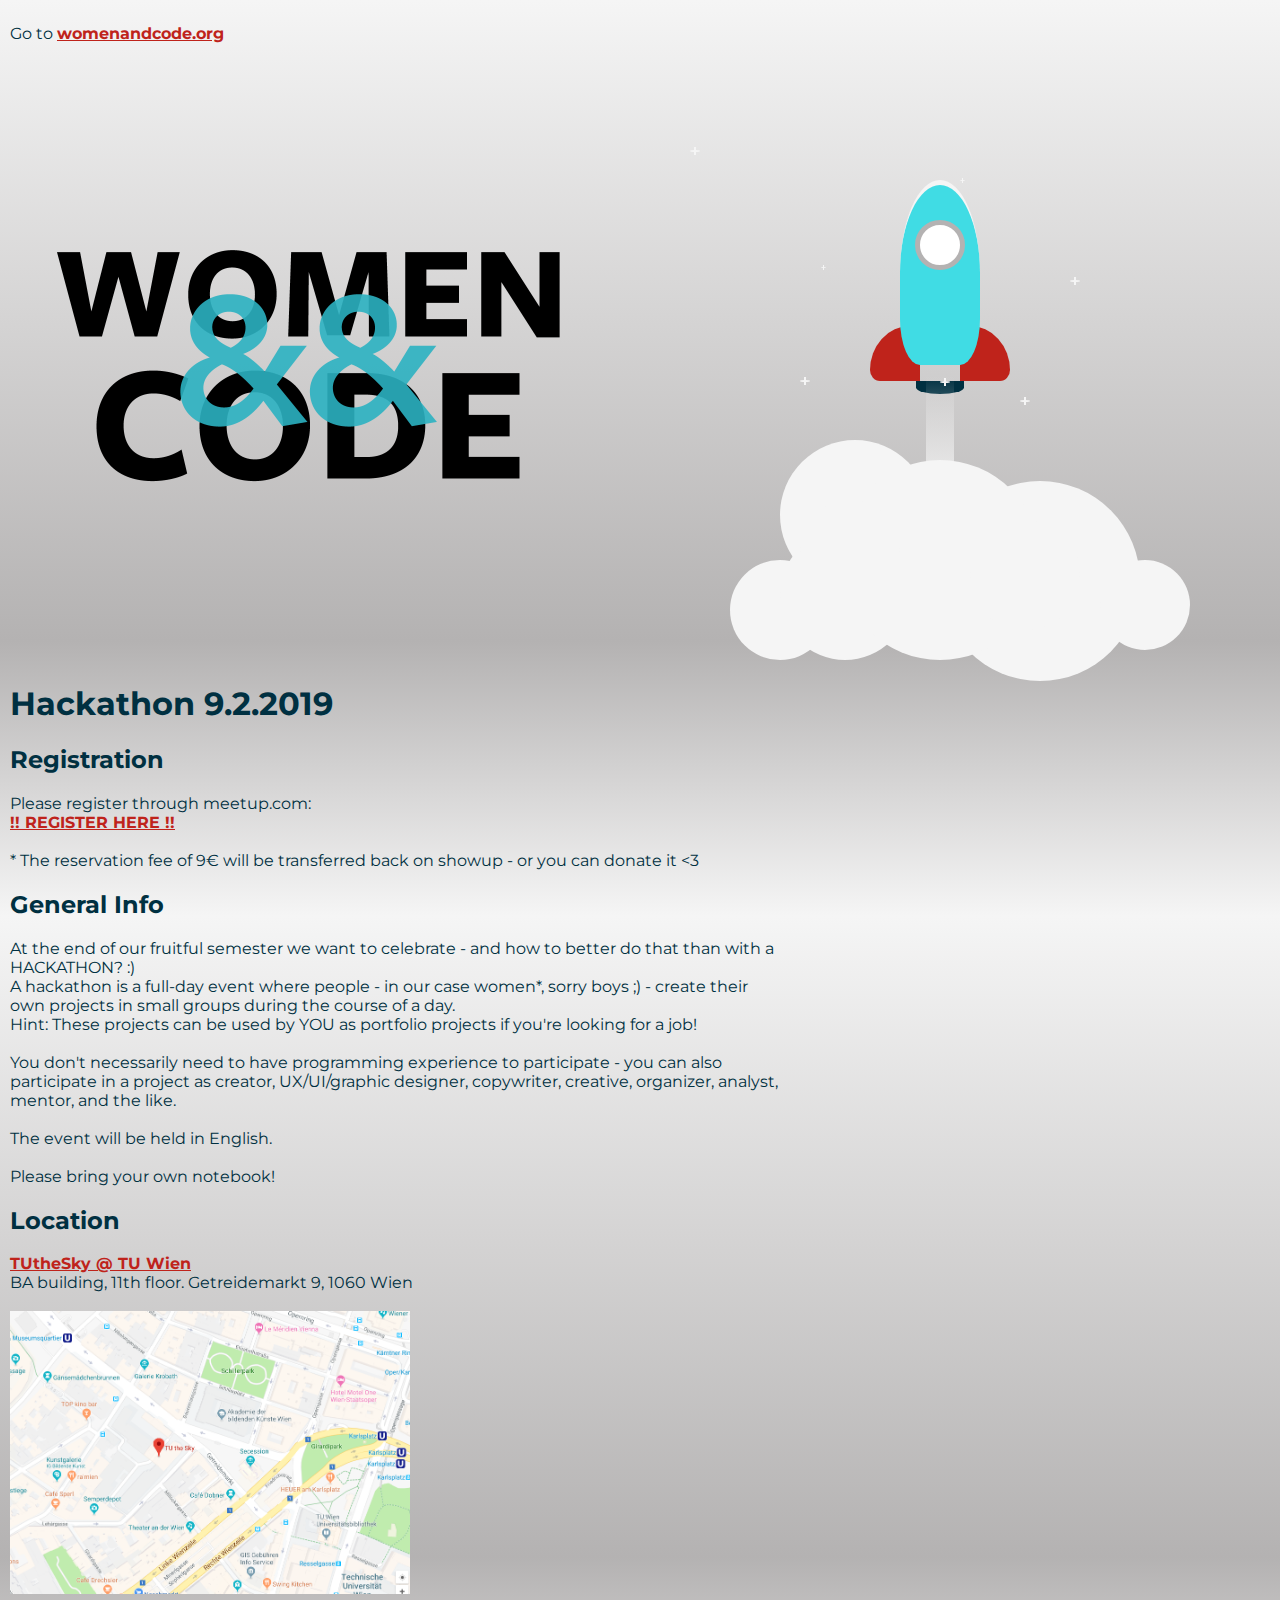
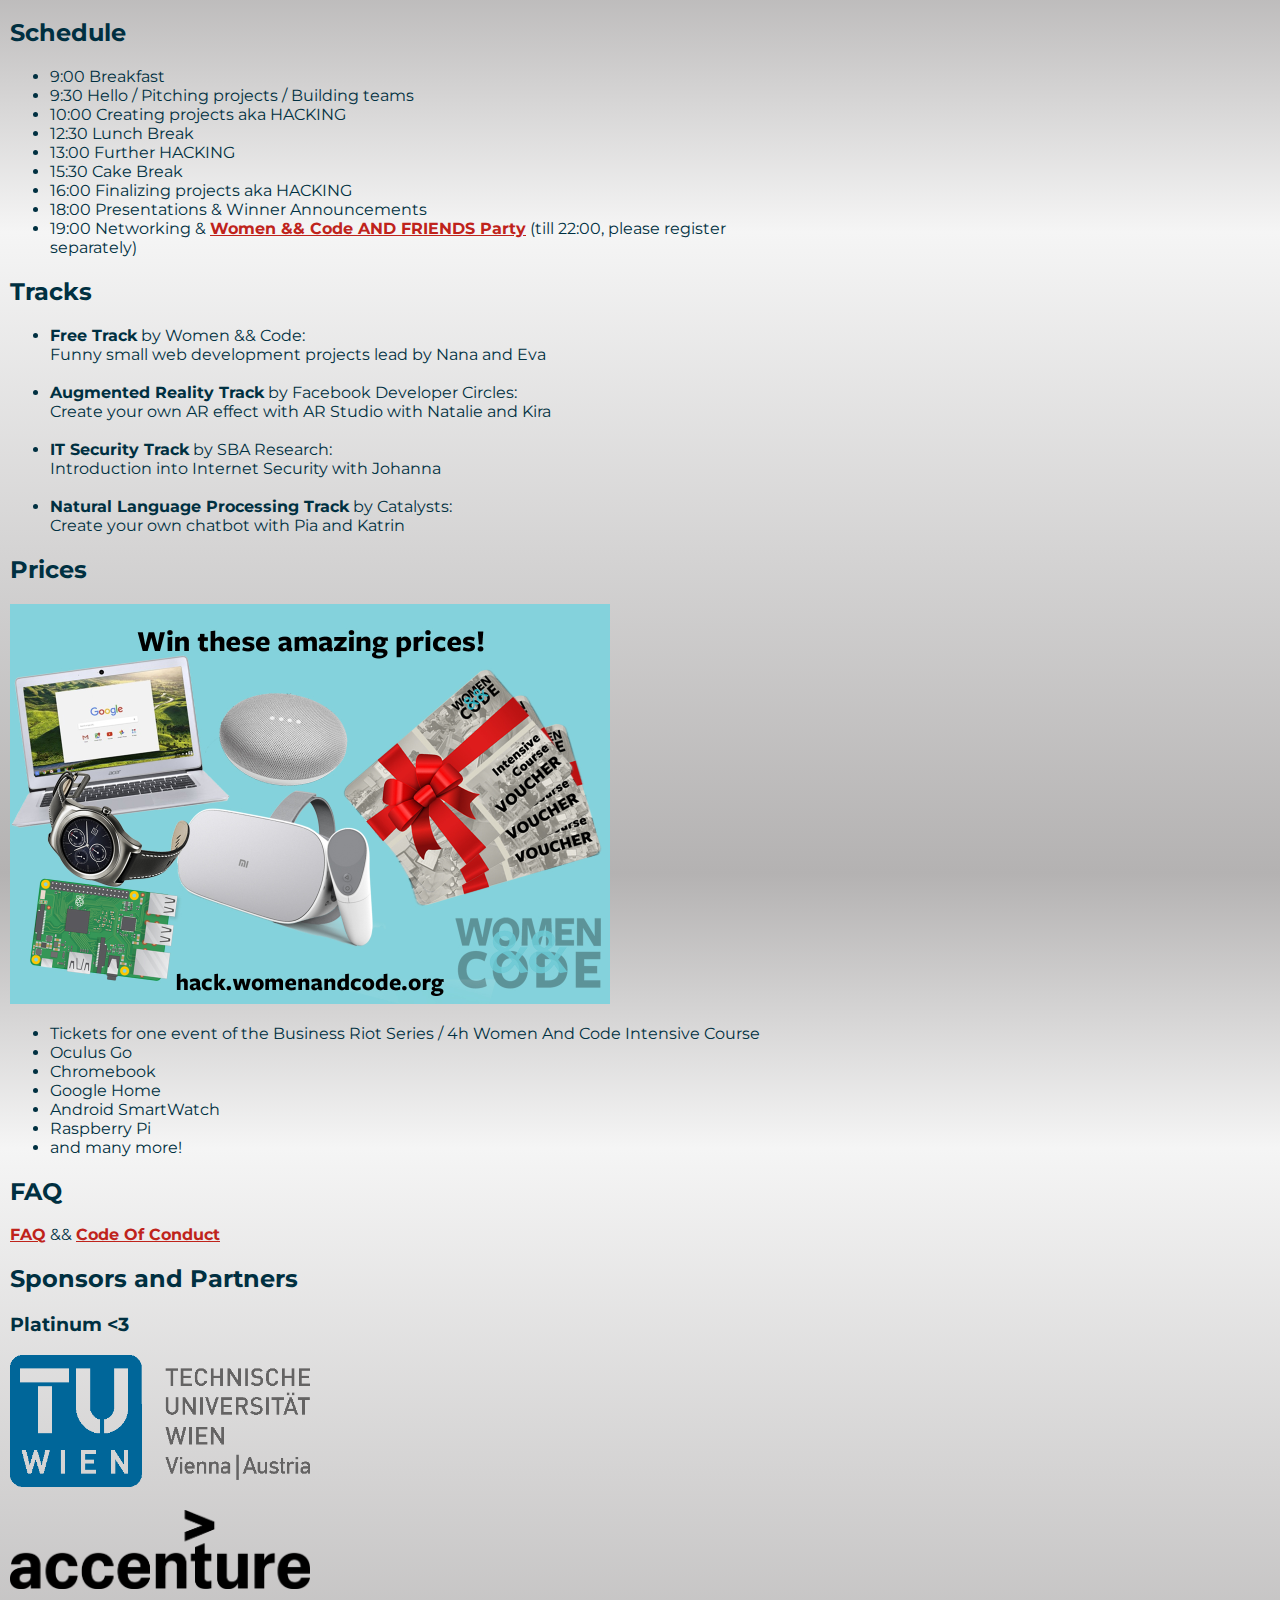
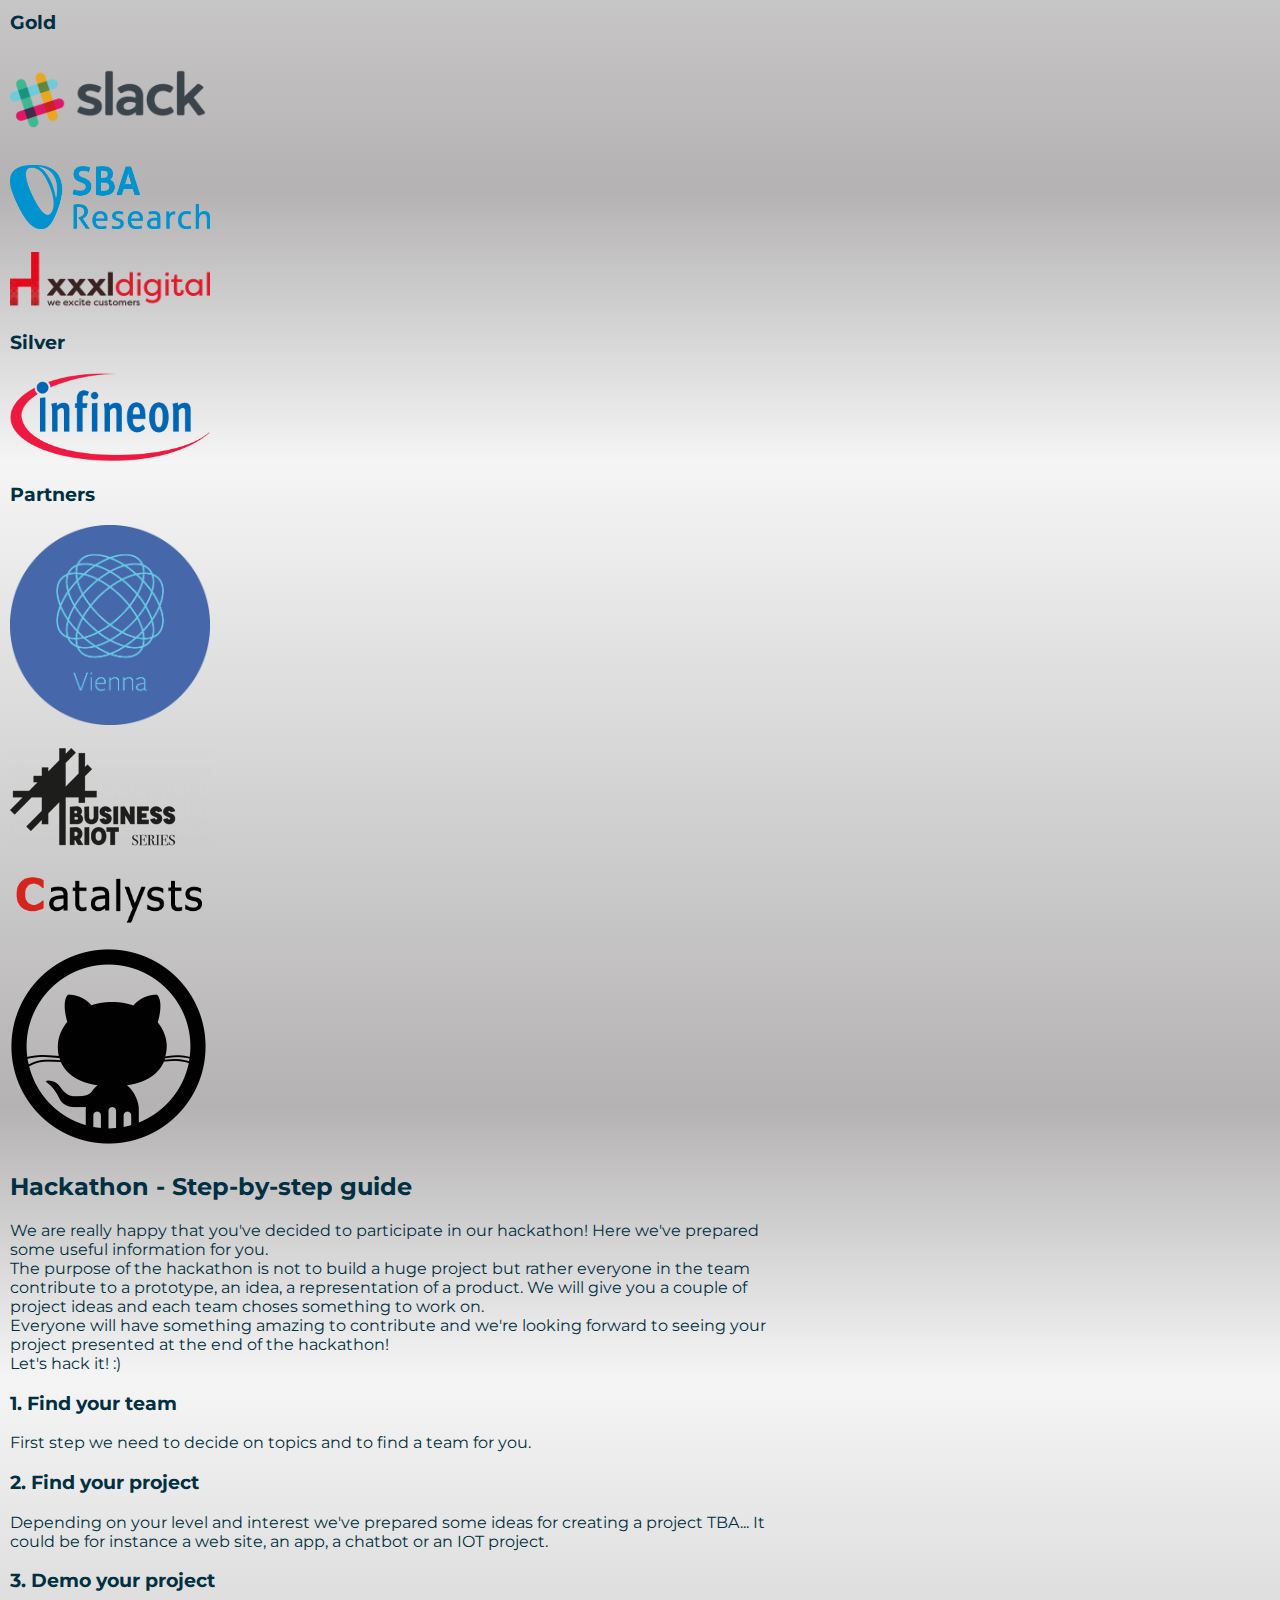
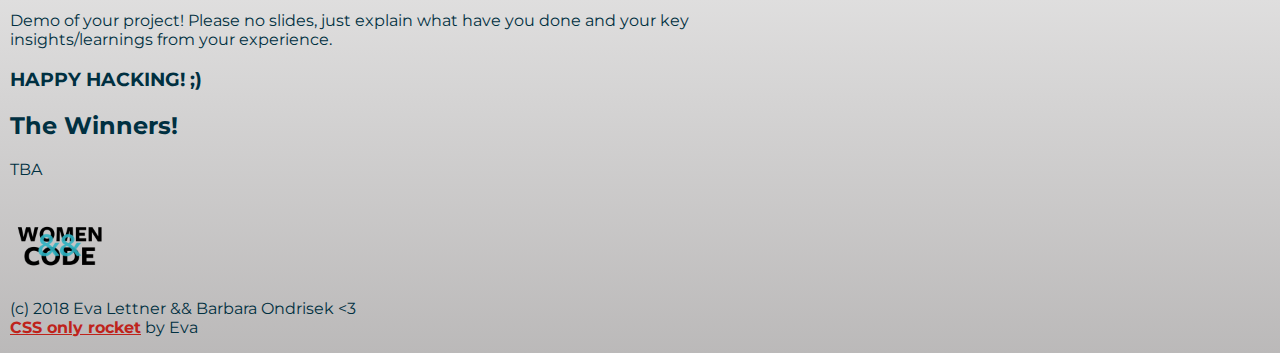
<file: hackathon-day.html>
<!DOCTYPE html>
<html xmlns="http://www.w3.org/1999/xhtml" xml:lang="en" lang="en">
<head>
    <meta http-equiv="Content-Type" content="text/html; charset=UTF-8">
    <meta name="robots" content="noindex">
    <link rel="shortcut icon" href="https://s3.eu-central-1.amazonaws.com/www.womenandcode.org/favicon.ico"
          type="image/x-icon">
    <link href="https://fonts.googleapis.com/css?family=Montserrat:400,700" rel="stylesheet">
    <style class="cp-pen-styles">
        body {
            min-height: 100vh;
            background: linear-gradient(to bottom, #f5f5f5 0%, #b4b2b2 70%, #f5f5f5 100%);
            font-family: 'Montserrat', sans-serif;
            overflow: auto;
        }

        .text {
            color: #003041;
            position: absolute;
            width: 60%;
            left: 10px;
        }

        a {
            color: #bf231b;
            font-weight: bold;
        }

        .rocket {
            position: absolute;
            top: 20%;
            width: 80px;
            left: calc(75% - 60px);
        }

        .rocket .rocket-body {
            width: 80px;
            left: calc(50% - 50px);
            animation: bounce 0.5s infinite;
        }

        .rocket .rocket-body .body {
            background-color: #40dce4;
            height: 180px;
            left: calc(50% - 50px);
            border-top-right-radius: 100%;
            border-top-left-radius: 100%;
            border-bottom-left-radius: 50%;
            border-bottom-right-radius: 50%;
            border-top: 5px solid #f5f5f5;
        }

        .rocket .rocket-body:before {
            content: '';
            position: absolute;
            left: calc(50% - 24px);
            width: 48px;
            height: 13px;
            background-color: #003041;
            bottom: -13px;
            border-bottom-right-radius: 60%;
            border-bottom-left-radius: 60%;
        }

        .rocket .window {
            position: absolute;
            width: 40px;
            height: 40px;
            border-radius: 100%;
            background-color: #ffffff;
            left: calc(50% - 25px);
            top: 40px;
            border: 5px solid #b4b2b2;
        }

        .rocket .fin {
            position: absolute;
            z-index: -100;
            height: 55px;
            width: 50px;
            background-color: #bf231b;
        }

        .rocket .fin-left {
            left: -30px;
            top: calc(100% - 55px);
            border-top-left-radius: 80%;
            border-bottom-left-radius: 20%;
        }

        .rocket .fin-right {
            right: -30px;
            top: calc(100% - 55px);
            border-top-right-radius: 80%;
            border-bottom-right-radius: 20%;
        }

        .rocket .exhaust-flame {
            position: absolute;
            top: 90%;
            width: 28px;
            background: linear-gradient(to bottom, transparent 10%, #f5f5f5 100%);
            height: 150px;
            left: calc(50% - 14px);
            animation: exhaust 0.2s infinite;
        }

        .rocket .exhaust-fumes li {
            width: 60px;
            height: 60px;
            background-color: #f5f5f5;
            list-style: none;
            position: absolute;
            border-radius: 100%;
        }

        .rocket .exhaust-fumes li:first-child {
            width: 200px;
            height: 200px;
            bottom: -300px;
            animation: fumes 5s infinite;
        }

        .rocket .exhaust-fumes li:nth-child(2) {
            width: 150px;
            height: 150px;
            left: -120px;
            top: 260px;
            animation: fumes 3.2s infinite;
        }

        .rocket .exhaust-fumes li:nth-child(3) {
            width: 120px;
            height: 120px;
            left: -40px;
            top: 330px;
            animation: fumes 3s 1s infinite;
        }

        .rocket .exhaust-fumes li:nth-child(4) {
            width: 100px;
            height: 100px;
            left: -170px;
            animation: fumes 4s 2s infinite;
            top: 380px;
        }

        .rocket .exhaust-fumes li:nth-child(5) {
            width: 130px;
            height: 130px;
            left: -120px;
            top: 350px;
            animation: fumes 5s infinite;
        }

        .rocket .exhaust-fumes li:nth-child(6) {
            width: 200px;
            height: 200px;
            left: -60px;
            top: 280px;
            animation: fumes2 10s infinite;
        }

        .rocket .exhaust-fumes li:nth-child(7) {
            width: 100px;
            height: 100px;
            left: -100px;
            top: 320px;
        }

        .rocket .exhaust-fumes li:nth-child(8) {
            width: 110px;
            height: 110px;
            left: 70px;
            top: 340px;
        }

        .rocket .exhaust-fumes li:nth-child(9) {
            width: 90px;
            height: 90px;
            left: 200px;
            top: 380px;
            animation: fumes 20s infinite;
        }

        .star li {
            list-style: none;
            position: absolute;
        }

        .star li:before, .star li:after {
            content: '';
            position: absolute;
            background-color: #f5f5f5;
        }

        .star li:before {
            width: 10px;
            height: 2px;
            border-radius: 50%;
        }

        .star li:after {
            height: 8px;
            width: 2px;
            left: 4px;
            top: -3px;
        }

        .star li:first-child {
            top: -30px;
            left: -210px;
            animation: twinkle 0.4s infinite;
        }

        .star li:nth-child(2) {
            top: 0;
            left: 60px;
            animation: twinkle 0.5s infinite;
        }

        .star li:nth-child(2):before {
            height: 1px;
            width: 5px;
        }

        .star li:nth-child(2):after {
            width: 1px;
            height: 5px;
            top: -2px;
            left: 2px;
        }

        .star li:nth-child(3) {
            left: 120px;
            top: 220px;
            animation: twinkle 1s infinite;
        }

        .star li:nth-child(4) {
            left: -100px;
            top: 200px;
            animation: twinkle 0.5s ease infinite;
        }

        .star li:nth-child(5) {
            left: 170px;
            top: 100px;
            animation: twinkle 0.4s ease infinite;
        }

        .star li:nth-child(6) {
            top: 87px;
            left: -79px;
            animation: twinkle 0.2s infinite;
        }

        .star li:nth-child(6):before {
            height: 1px;
            width: 5px;
        }

        .star li:nth-child(6):after {
            width: 1px;
            height: 5px;
            top: -2px;
            left: 2px;
        }

        @keyframes fumes {
            50% {
                transform: scale(1.5);
                background-color: transparent;
            }
            51% {
                transform: scale(0.8);
            }
            100% {
                background-color: #f5f5f5;
                transform: scale(1);
            }
        }

        @keyframes bounce {
            0% {
                transform: translate3d(0px, 0px, 0);
            }
            50% {
                transform: translate3d(0px, -4px, 0);
            }
            100% {
                transform: translate3d(0px, 0px, 0);
            }
        }

        @keyframes exhaust {
            0% {
                background: linear-gradient(to bottom, transparent 10%, #f5f5f5 100%);
            }
            50% {
                background: linear-gradient(to bottom, transparent 8%, #f5f5f5 100%);
            }
            75% {
                background: linear-gradient(to bottom, transparent 12%, #f5f5f5 100%);
            }
        }

        @keyframes fumes2 {
            50% {
                transform: scale(1.1);
            }
        }

        @keyframes twinkle {
            80% {
                transform: scale(1.1);
                opacity: 0.7;
            }
        }
    </style>

    <!-- Global site tag (gtag.js) - Google Analytics -->
    <script async src="https://www.googletagmanager.com/gtag/js?id=UA-127525349-1"></script>
    <script>
      window.dataLayer = window.dataLayer || [];

      function gtag() {
        dataLayer.push(arguments);
      }

      gtag('js', new Date());
      gtag('config', 'UA-127525349-1', {
        'page_title': 'Hackathon Day',
        'page_path': '/hackathon-day.html'
      });
    </script>
</head>
<body>
<div class="text">
    <p>
        Go to <a href="https://www.womenandcode.org/">womenandcode.org</a>
    </p>
    <a href="https://www.womenandcode.org/"><img src="WomenAndCode.png" alt="Women&amp;&amp;Code" width="600"></a>

    <h1>
        Hackathon 9.2.2019
    </h1>

	<h2>Registration</h2>
	Please register through meetup.com:<br/>
    <a href="https://www.meetup.com/WomenAndCode/events/255612468/" target="_blank">!! REGISTER HERE !!</a>
    <br/><br/>
    * The reservation fee of 9€ will be transferred back on showup - or you can donate it &lt;3

    <h2>General Info</h2>
    At the end of our fruitful semester we want to celebrate - and how to better do that than with a HACKATHON? :)<br/>
    A hackathon is a full-day event where people - in our case women*, sorry boys ;) - create their own projects in small groups during the course of a day.<br/>
    Hint: These projects can be used by YOU as portfolio projects if you're looking for a job!<br/><br/>
    You don't necessarily need to have programming experience to participate - you can also participate in a project as creator, UX/UI/graphic designer, copywriter, creative, organizer, analyst, mentor, and the like.<br/><br/>
    The event will be held in English.<br/><br/>
    Please bring your own notebook!

	<h2>Location</h2>

    <a href="https://goo.gl/maps/K3wddrpvsrt" target="_blank">TUtheSky @ TU Wien</a><br/>
    BA building, 11th floor. Getreidemarkt 9, 1060 Wien<br/><br/>

    <a href="google-maps.png"><img src="google-maps.png" alt="google maps location" width="400"/></a>

    <h2>Schedule</h2>
    <ul>
        <li>9:00 Breakfast</li>
        <li>9:30 Hello / Pitching projects / Building teams</li>
        <li>10:00 Creating projects aka HACKING</li>
        <li>12:30 Lunch Break</li>
        <li>13:00 Further HACKING</li>
        <li>15:30 Cake Break</li>
        <li>16:00 Finalizing projects aka HACKING</li>
        <li>18:00 Presentations & Winner Announcements</li>
        <li>19:00 Networking & <a href="https://www.meetup.com/WomenAndCode/events/258102706/">Women && Code AND FRIENDS Party</a> (till 22:00, please register separately)</li>
    </ul>

    <h2>Tracks</h2>
    <ul>
        <li><b>Free Track</b> by Women && Code: <br/>Funny small web development projects lead by Nana and Eva<br/><br/></li>
    	<li><b>Augmented Reality Track</b> by Facebook Developer Circles: <br/>Create your own AR effect with AR Studio with Natalie and Kira<br/><br/></li>
    	<li><b>IT Security Track</b> by SBA Research: <br/>Introduction into Internet Security with Johanna<br/><br/></li>
    	<li><b>Natural Language Processing Track</b> by Catalysts: <br/>Create your own chatbot with Pia and Katrin</li>
     </ul>

    <h2>Prices</h2>

    <img src="hackathon-prices.jpg" alt="hackathon prices" width="600" />
    <ul>
        <li>Tickets for one event of the Business Riot Series / 4h Women And Code Intensive Course</li>
        <li>Oculus Go</li>
        <li>Chromebook</li>
        <li>Google Home</li>
        <li>Android SmartWatch</li>
        <li>Raspberry Pi</li>
        <li>and many more!</li>
    </ul>

    <h2>FAQ</h2>
    <a href="http://www.womenandcode.org/#coc">FAQ</a> && <a href="http://www.womenandcode.org/#coc">Code Of Conduct</a>

    <h2>Sponsors and Partners</h2>
    <h3>Platinum &lt;3</h3>

    <a href="https://www.tuwien.ac.at" target="_blank" rel="nofollow">
        <img src="TU-Wien.gif" alt="TU Wien" width="300"/>
    </a>
    <br/><br/>
    <a href="https://www.accenture.com/at-de" target="_blank" rel="nofollow">
    	<img src="accenture.png" alt="Accenture Vienna" width="300"/>
    </a>

    <h3>Gold</h3>
    <a href="https://slack.com" target="_blank" rel="nofollow">
        <img src="slack.png" alt="Slack" width="200"/>
    </a>
    <br/> <br/>
    <a href="https://www.sba-research.org/" target="_blank" rel="nofollow">
    	<img src="SBA_research.png" alt="sba research" width="200">
    </a>
    <br/> <br/>
    <a href="https://xxxl.digital/" target="_blank" rel="nofollow">
        <img src="XXXL-Digital.png" alt="XXXLutz Digital" width="200">
    </a>

    <h3>Silver</h3>
    <a href="https://www.infineon.com/" target="_blank" rel="nofollow">
        <img src="infineon.png" alt="Infineon" width="200"/>
    </a>

    <h3>Partners</h3>
    <a href="https://www.facebook.com/groups/DevCVienna/" target="_blank" rel="nofollow">
    	<img src="DevC_Vienna.png" alt="Developer Circle Vienna, by Facebook" width="200"/>
    </a>
    <br/> <br/>
    <a href="http://businessriotseries.at" target="_blank" rel="nofollow">
    	<img src="business-riot-series.png" alt="Business Riot" class="item-img"/>
    </a>
    <br/><br/>
    <a href="https://www.catalysts.cc/" target="_blank" rel="nofollow">
    	<img src="catalysts.png" alt="catalysts" width="200">
    </a>
    <br/><br/>
    <a href="https://github.com/" target="_blank" rel="nofollow">
        <img src="github.png" alt="GitHub" width="200">
    </a>

    <h2>Hackathon - Step-by-step guide</h2>

    <p>
        We are really happy that you've decided to participate in our hackathon! Here we've prepared some useful information for you.
        <br>
        The purpose of the hackathon is not to build a huge project but rather everyone in the team contribute to a prototype, an idea, a representation of a product. We will give you a couple of project ideas and each team choses something to work on.
        <br>
        Everyone will have something amazing to contribute and we're looking forward to seeing your project presented at the end of the hackathon!
        <br>
        Let's hack it! :)
    </p>

    <h3>1. Find your team</h3>
    First step we need to decide on topics and to find a team for you.

    <h3>2. Find your project</h3>
    Depending on your level and interest we've prepared some ideas for creating a project TBA... It could be for
    instance a web site, an app, a chatbot or an IOT project.

    <h3>3. Demo your project</h3>
    Demo of your project! Please no slides, just explain what have you done and your key insights/learnings from your
    experience.

    <h3>HAPPY HACKING! ;)</h3>

	<h2>The Winners!</h2>
    TBA

    <p>
        <a href="https://www.womenandcode.org/"><img src="WomenAndCode.png" alt="Women&amp;&amp;Code" width="100"></a>
        <br>
        (c) 2018 Eva Lettner &amp;&amp; Barbara Ondrisek &lt;3
        <br>
        <a href="https://codepen.io/eva_trostlos/pen/akQoLN">CSS only rocket</a> by Eva
    </p>
</div>

<div class="rocket">
    <div class="rocket-body">
        <div class="body"></div>
        <div class="fin fin-left"></div>
        <div class="fin fin-right"></div>
        <div class="window"></div>
    </div>
    <div class="exhaust-flame"></div>
    <ul class="exhaust-fumes">
        <li></li>
        <li></li>
        <li></li>
        <li></li>
        <li></li>
        <li></li>
        <li></li>
        <li></li>
        <li></li>
    </ul>
    <ul class="star">
        <li></li>
        <li></li>
        <li></li>
        <li></li>
        <li></li>
        <li></li>
        <li></li>
    </ul>
</div>


</body>
</html>
</file>
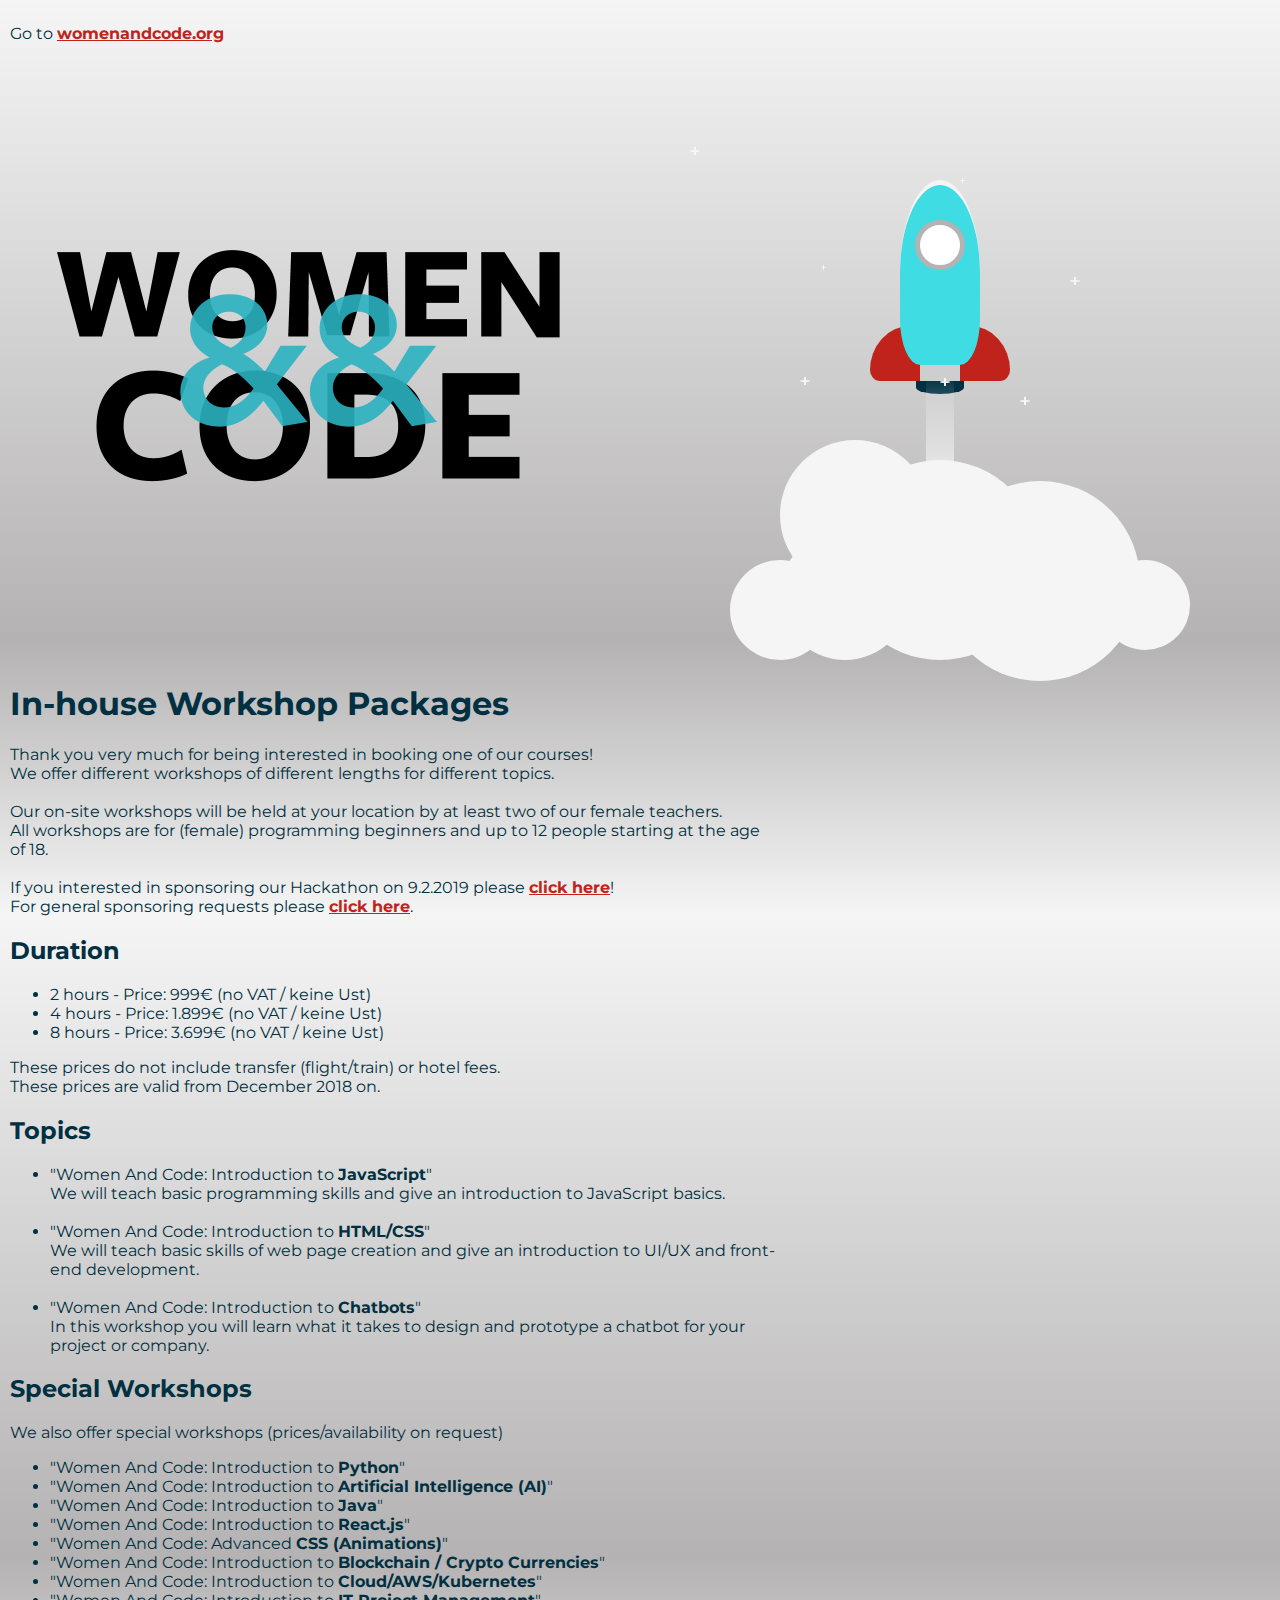
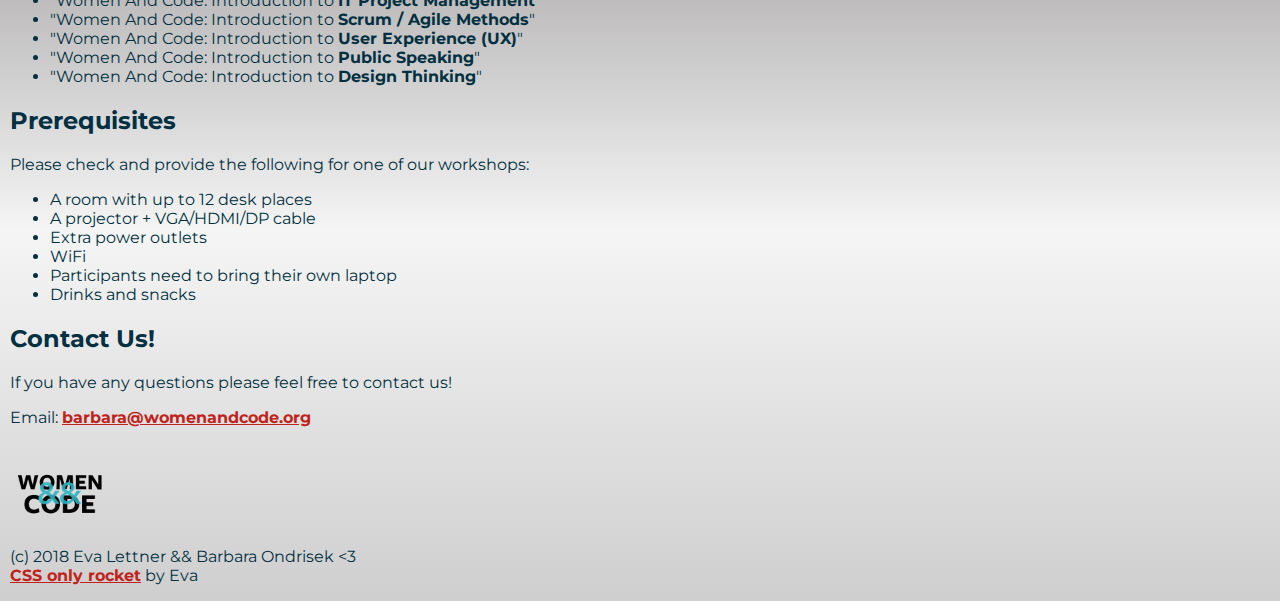
<file: workshops.html>
<!DOCTYPE html>
<html xmlns="http://www.w3.org/1999/xhtml" xml:lang="en" lang="en">
<head>
    <meta http-equiv="Content-Type" content="text/html; charset=UTF-8">
    <meta name="robots" content="noindex">
    <link rel="shortcut icon" href="https://s3.eu-central-1.amazonaws.com/www.womenandcode.org/favicon.ico"
          type="image/x-icon">
    <link href="https://fonts.googleapis.com/css?family=Montserrat:400,700" rel="stylesheet">
    <style class="cp-pen-styles">
        body {
            min-height: 100vh;
            background: linear-gradient(to bottom, #f5f5f5 0%, #b4b2b2 70%, #f5f5f5 100%);
            font-family: 'Montserrat', sans-serif;
            overflow: auto;
        }

        .text {
            color: #003041;
            position: absolute;
            width: 60%;
            left: 10px;
        }

        a {
            color: #bf231b;
            font-weight: bold;
        }

        .rocket {
            position: absolute;
            top: 20%;
            width: 80px;
            left: calc(75% - 60px);
        }

        .rocket .rocket-body {
            width: 80px;
            left: calc(50% - 50px);
            animation: bounce 0.5s infinite;
        }

        .rocket .rocket-body .body {
            background-color: #40dce4;
            height: 180px;
            left: calc(50% - 50px);
            border-top-right-radius: 100%;
            border-top-left-radius: 100%;
            border-bottom-left-radius: 50%;
            border-bottom-right-radius: 50%;
            border-top: 5px solid #f5f5f5;
        }

        .rocket .rocket-body:before {
            content: '';
            position: absolute;
            left: calc(50% - 24px);
            width: 48px;
            height: 13px;
            background-color: #003041;
            bottom: -13px;
            border-bottom-right-radius: 60%;
            border-bottom-left-radius: 60%;
        }

        .rocket .window {
            position: absolute;
            width: 40px;
            height: 40px;
            border-radius: 100%;
            background-color: #ffffff;
            left: calc(50% - 25px);
            top: 40px;
            border: 5px solid #b4b2b2;
        }

        .rocket .fin {
            position: absolute;
            z-index: -100;
            height: 55px;
            width: 50px;
            background-color: #bf231b;
        }

        .rocket .fin-left {
            left: -30px;
            top: calc(100% - 55px);
            border-top-left-radius: 80%;
            border-bottom-left-radius: 20%;
        }

        .rocket .fin-right {
            right: -30px;
            top: calc(100% - 55px);
            border-top-right-radius: 80%;
            border-bottom-right-radius: 20%;
        }

        .rocket .exhaust-flame {
            position: absolute;
            top: 90%;
            width: 28px;
            background: linear-gradient(to bottom, transparent 10%, #f5f5f5 100%);
            height: 150px;
            left: calc(50% - 14px);
            animation: exhaust 0.2s infinite;
        }

        .rocket .exhaust-fumes li {
            width: 60px;
            height: 60px;
            background-color: #f5f5f5;
            list-style: none;
            position: absolute;
            border-radius: 100%;
        }

        .rocket .exhaust-fumes li:first-child {
            width: 200px;
            height: 200px;
            bottom: -300px;
            animation: fumes 5s infinite;
        }

        .rocket .exhaust-fumes li:nth-child(2) {
            width: 150px;
            height: 150px;
            left: -120px;
            top: 260px;
            animation: fumes 3.2s infinite;
        }

        .rocket .exhaust-fumes li:nth-child(3) {
            width: 120px;
            height: 120px;
            left: -40px;
            top: 330px;
            animation: fumes 3s 1s infinite;
        }

        .rocket .exhaust-fumes li:nth-child(4) {
            width: 100px;
            height: 100px;
            left: -170px;
            animation: fumes 4s 2s infinite;
            top: 380px;
        }

        .rocket .exhaust-fumes li:nth-child(5) {
            width: 130px;
            height: 130px;
            left: -120px;
            top: 350px;
            animation: fumes 5s infinite;
        }

        .rocket .exhaust-fumes li:nth-child(6) {
            width: 200px;
            height: 200px;
            left: -60px;
            top: 280px;
            animation: fumes2 10s infinite;
        }

        .rocket .exhaust-fumes li:nth-child(7) {
            width: 100px;
            height: 100px;
            left: -100px;
            top: 320px;
        }

        .rocket .exhaust-fumes li:nth-child(8) {
            width: 110px;
            height: 110px;
            left: 70px;
            top: 340px;
        }

        .rocket .exhaust-fumes li:nth-child(9) {
            width: 90px;
            height: 90px;
            left: 200px;
            top: 380px;
            animation: fumes 20s infinite;
        }

        .star li {
            list-style: none;
            position: absolute;
        }

        .star li:before, .star li:after {
            content: '';
            position: absolute;
            background-color: #f5f5f5;
        }

        .star li:before {
            width: 10px;
            height: 2px;
            border-radius: 50%;
        }

        .star li:after {
            height: 8px;
            width: 2px;
            left: 4px;
            top: -3px;
        }

        .star li:first-child {
            top: -30px;
            left: -210px;
            animation: twinkle 0.4s infinite;
        }

        .star li:nth-child(2) {
            top: 0;
            left: 60px;
            animation: twinkle 0.5s infinite;
        }

        .star li:nth-child(2):before {
            height: 1px;
            width: 5px;
        }

        .star li:nth-child(2):after {
            width: 1px;
            height: 5px;
            top: -2px;
            left: 2px;
        }

        .star li:nth-child(3) {
            left: 120px;
            top: 220px;
            animation: twinkle 1s infinite;
        }

        .star li:nth-child(4) {
            left: -100px;
            top: 200px;
            animation: twinkle 0.5s ease infinite;
        }

        .star li:nth-child(5) {
            left: 170px;
            top: 100px;
            animation: twinkle 0.4s ease infinite;
        }

        .star li:nth-child(6) {
            top: 87px;
            left: -79px;
            animation: twinkle 0.2s infinite;
        }

        .star li:nth-child(6):before {
            height: 1px;
            width: 5px;
        }

        .star li:nth-child(6):after {
            width: 1px;
            height: 5px;
            top: -2px;
            left: 2px;
        }

        @keyframes fumes {
            50% {
                transform: scale(1.5);
                background-color: transparent;
            }
            51% {
                transform: scale(0.8);
            }
            100% {
                background-color: #f5f5f5;
                transform: scale(1);
            }
        }

        @keyframes bounce {
            0% {
                transform: translate3d(0px, 0px, 0);
            }
            50% {
                transform: translate3d(0px, -4px, 0);
            }
            100% {
                transform: translate3d(0px, 0px, 0);
            }
        }

        @keyframes exhaust {
            0% {
                background: linear-gradient(to bottom, transparent 10%, #f5f5f5 100%);
            }
            50% {
                background: linear-gradient(to bottom, transparent 8%, #f5f5f5 100%);
            }
            75% {
                background: linear-gradient(to bottom, transparent 12%, #f5f5f5 100%);
            }
        }

        @keyframes fumes2 {
            50% {
                transform: scale(1.1);
            }
        }

        @keyframes twinkle {
            80% {
                transform: scale(1.1);
                opacity: 0.7;
            }
        }
    </style>

    <!-- Global site tag (gtag.js) - Google Analytics -->
    <script async src="https://www.googletagmanager.com/gtag/js?id=UA-127525349-1"></script>
    <script>
      window.dataLayer = window.dataLayer || [];

      function gtag() {
        dataLayer.push(arguments);
      }

      gtag('js', new Date());
      gtag('config', 'UA-127525349-1', {
        'page_title': 'Workshops',
        'page_path': '/workshops.html'
      });
    </script>
</head>
<body>
<div class="text">
    <p>
        Go to <a href="https://www.womenandcode.org/">womenandcode.org</a>
    </p>
    <a href="https://www.womenandcode.org/"><img src="WomenAndCode.png" alt="Women&amp;&amp;Code" width="600"></a>

    <h1>
        In-house Workshop Packages
    </h1>

    <p>
        Thank you very much for being interested in booking one of our courses!
        <br/>
        We offer different workshops of different lengths for different topics.
        <br/>
        <br/>
        Our on-site workshops will be held at your location by at least two of our female teachers.
        <br/>
        All workshops are for (female) programming beginners and up to 12 people starting at the age of 18.
        <br/>
        <br/>
        If you interested in sponsoring our Hackathon on 9.2.2019 please <a href="hackathon-sponsoring.html" rel="nofollow">click here</a>!<br/>
        For general sponsoring requests please <a href="sponsoring.html" rel="nofollow">click here</a>.
    </p>

    <h2>Duration</h2>
    <ul>
        <li>2 hours - Price: 999€ (no VAT / keine Ust)</li>
        <li>4 hours - Price: 1.899€ (no VAT / keine Ust)</li>
        <li>8 hours - Price: 3.699€ (no VAT / keine Ust)</li>
    </ul>
    These prices do not include transfer (flight/train) or hotel fees. <br/>These prices are valid from December 2018 on.

    <h2>Topics</h2>
    <ul>
        <li>"Women And Code: Introduction to <b>JavaScript</b>"<br/>
            We will teach basic programming skills and give an introduction to JavaScript basics.
        </li>
        <br/>

        <li>"Women And Code: Introduction to <b>HTML/CSS</b>"<br/>
            We will teach basic skills of web page creation and give an introduction to UI/UX and front-end development.
        </li>
        <br/>

        <li>"Women And Code: Introduction to <b>Chatbots</b>"<br/>
            In this workshop you will learn what it takes to design and prototype a chatbot for your project or company.
        </li>
    </ul>

    <h2>Special Workshops</h2>
    We also offer special workshops (prices/availability on request)
    <ul>
        <li>"Women And Code: Introduction to <b>Python</b>"</li>
        <li>"Women And Code: Introduction to <b>Artificial Intelligence (AI)</b>"</li>
        <li>"Women And Code: Introduction to <b>Java</b>"</li>
        <li>"Women And Code: Introduction to <b>React.js</b>"</li>
        <li>"Women And Code: Advanced <b>CSS (Animations)</b>"</li>
        <li>"Women And Code: Introduction to <b>Blockchain / Crypto Currencies</b>"</li>
        <li>"Women And Code: Introduction to <b>Cloud/AWS/Kubernetes</b>"</li>
        <li>"Women And Code: Introduction to <b>IT Project Management</b>"</li>
        <li>"Women And Code: Introduction to <b>Scrum / Agile Methods</b>"</li>
        <li>"Women And Code: Introduction to <b>User Experience (UX)</b>"</li>
        <li>"Women And Code: Introduction to <b>Public Speaking</b>"</li>
        <li>"Women And Code: Introduction to <b>Design Thinking</b>"</li>
    </ul>

    <h2>Prerequisites</h2>
    Please check and provide the following for one of our workshops:
    <ul>
        <li>A room with up to 12 desk places</li>
        <li>A projector + VGA/HDMI/DP cable</li>
        <li>Extra power outlets</li>
        <li>WiFi</li>
        <li>Participants need to bring their own laptop</li>
        <li>Drinks and snacks</li>
    </ul>

    <h2>Contact Us!</h2>
    <p>
        If you have any questions please feel free to contact us!
    </p>
    <p>
        Email: <a href="mailto:barbara@womenandcode.org" rel="nofollow">barbara@womenandcode.org</a>
    </p>

    <p>
        <a href="https://www.womenandcode.org/"><img src="WomenAndCode.png" alt="Women&amp;&amp;Code" width="100"></a>
        <br/>
        (c) 2018 Eva Lettner &amp;&amp; Barbara Ondrisek &lt;3
        <br/>
        <a href="https://codepen.io/eva_trostlos/pen/akQoLN">CSS only rocket</a> by Eva
    </p>
</div>

<div class="rocket">
    <div class="rocket-body">
        <div class="body"></div>
        <div class="fin fin-left"></div>
        <div class="fin fin-right"></div>
        <div class="window"></div>
    </div>
    <div class="exhaust-flame"></div>
    <ul class="exhaust-fumes">
        <li></li>
        <li></li>
        <li></li>
        <li></li>
        <li></li>
        <li></li>
        <li></li>
        <li></li>
        <li></li>
    </ul>
    <ul class="star">
        <li></li>
        <li></li>
        <li></li>
        <li></li>
        <li></li>
        <li></li>
        <li></li>
    </ul>
</div>


</body>
</html>
</file>
